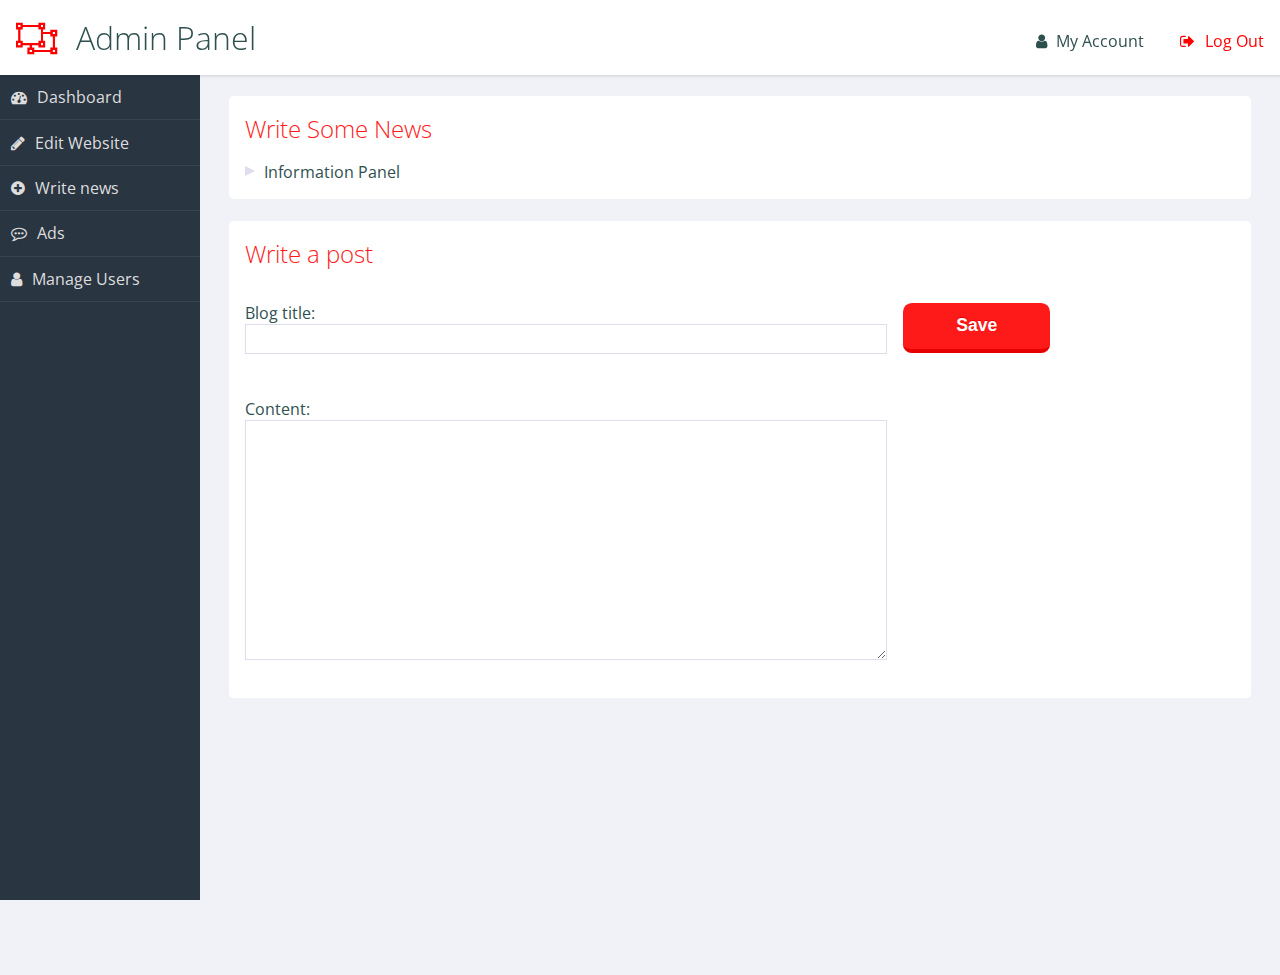
<file: admin.html>
<html>
<head>
<link rel="stylesheet" href="https://fonts.googleapis.com/icon?family=Material+Icons" >
<link rel="stylesheet" href = "admin.css"  type ="text/css" ><header role="banner">
</head>
<body>
    

    <h1>Admin Panel</h1>
    <ul class="utilities">
      <br>
      <li class="users"><a href="#">My Account</a></li>
      <li class="logout warn"><a href="">Log Out</a></li>
    </ul>
  </header>
  
  <nav role='navigation'>
    <ul class="main">
      <li class="dashboard"><a href="admindashboard">Dashboard</a></li>
      <li class="edit"><a href="#">Edit Website</a></li>
      <li class="write"><a href="#">Write news</a></li>
      <li class="comments"><a href="#">Ads</a></li>
      <li class="users"><a href="#">Manage Users</a></li>
    </ul>
  </nav>
  
  <main role="main">
    
    <section class="panel important">
      <h2>Write Some News</h2>
      <ul>
        <li>Information Panel</li>
      </ul>
    </section>
    
    <section class="panel important">
      <h2>Write a post</h2>
        <form action="<?php echo $_SERVER['PHP_SELF']; ?>" method="post">
          <div class="twothirds">
            Blog title:<br/>
            <input type="text" name="title" size="40"/><br/><br/>
            Content:<br/>    
            <textarea name="newstext" rows="15" cols="67"></textarea><br/>  
          </div>
          <div>
            <input type="submit" name="submit" value="Save" />
          </div>
          </div>
        </form>
    </section>
  
  </main>
</body>
  </html>
</file>
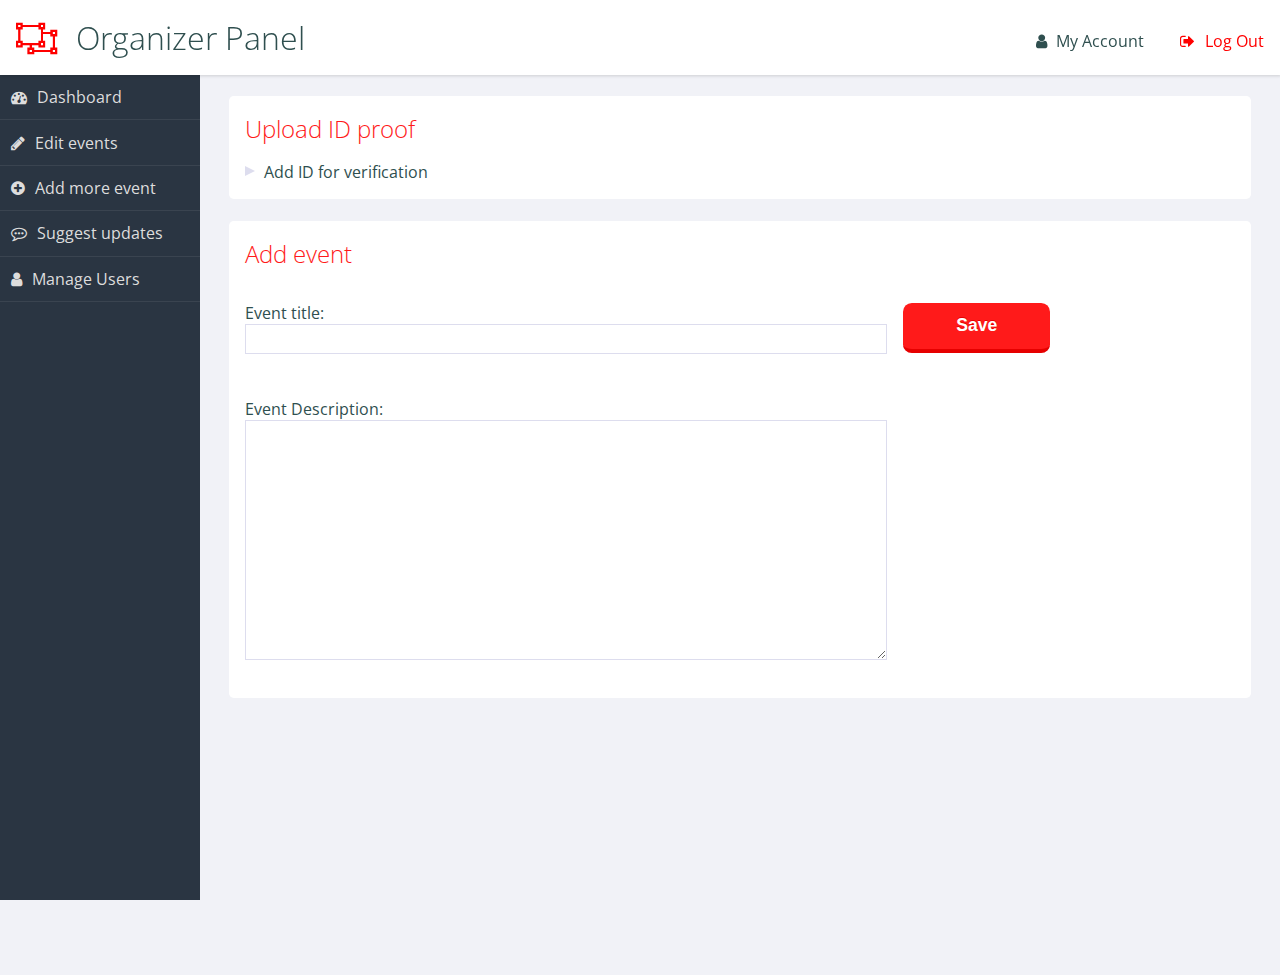
<file: organizer.html>
<html>
<head>
<link rel="stylesheet" href="https://fonts.googleapis.com/icon?family=Material+Icons" >
<link rel="stylesheet" href = "admin.css"  type ="text/css" ><header role="banner">
</head>
<body>
    

    <h1>Organizer Panel</h1>
    <ul class="utilities">
      <br>
      <li class="users"><a href="#">My Account</a></li>
      <li class="logout warn"><a href="">Log Out</a></li>
    </ul>
  </header>
  
  <nav role='navigation'>
    <ul class="main">
      <li class="dashboard"><a href="admindashboard">Dashboard</a></li>
      <li class="edit"><a href="#">Edit events</a></li>
      <li class="write"><a href="#">Add more event</a></li>
      <li class="comments"><a href="#">Suggest updates</a></li>
      <li class="users"><a href="#">Manage Users</a></li>
    </ul>
  </nav>
  
  <main role="main">
    
    <section class="panel important">
      <h2>Upload ID proof</h2>
      <ul class = "main">
        <li class="write"><a href="#">Add ID for verification</a></li>
      </ul>
    </section>
    
    <section class="panel important">
      <h2>Add event</h2>
        <form action="<?php echo $_SERVER['PHP_SELF']; ?>" method="post">
          <div class="twothirds">
            Event title:<br/>
            <input type="text" name="title" size="40"/><br/><br/>
            Event Description:<br/>    
            <textarea name="newstext" rows="15" cols="67"></textarea><br/>  
          </div>
          <div>
            <input type="submit" name="submit" value="Save" />
          </div>
          </div>
        </form>

        
       
    </section>
    
  
  </main>
</body>
  </html>
</file>
<file: admin.css>
@charset "UTF-8";
@import url(https://fonts.googleapis.com/css?family=Open+Sans:300,400,700,400italic);
@import url(https://cdnjs.cloudflare.com/ajax/libs/font-awesome/4.4.0/css/font-awesome.min.css);
html {
  box-sizing: border-box;
}

*,
*:before,
*:after {
  box-sizing: inherit;
}

body {
  background: #f1f2f7;
  font-family: "Open Sans", arial, sans-serif;
  color: darkslategray;
}

body.login {
  background-color: white;
  max-width: 500px;
  margin: 10vh auto;
  padding: 1em;
  height: auto;
}

.warn {
  color: red;
}

/* header */
header[role="banner"] {
  background: white;
  box-shadow: 1px 1px 3px rgba(0, 0, 0, 0.15);
}
header[role="banner"] h1 {
  margin: 0;
  font-weight: 300;
  padding: 1rem;
}
header[role="banner"] h1:before {
  content: "\f248";
  font-family: FontAwesome;
  padding-right: 0.6em;
  color: red;
}
header[role="banner"] .utilities {
  width: 100%;
  background: slategray;
  color: #ddd;
}
header[role="banner"] .utilities li {
  border-bottom: solid 1px rgba(255, 255, 255, 0.2);
}
header[role="banner"] .utilities li a {
  padding: 0.7em;
  display: block;
}

/* header */
.utilities a:before {
  content: "\f248";
  font-family: FontAwesome;
  padding-right: 0.6em;
}

.logout a:before {
  content: "";
}

.users a:before {
  content: "";
}

nav[role="navigation"] {
  background: #2a3542;
  color: #ddd;
  /* icons */
}
nav[role="navigation"] li {
  border-bottom: 1px solid rgba(255, 255, 255, 0.08);
}
nav[role="navigation"] li a {
  color: #ddd;
  text-decoration: none;
  display: block;
  padding: 0.7em;
}
nav[role="navigation"] li a:hover {
  background-color: rgba(255, 255, 255, 0.05);
}
nav[role="navigation"] li a:before {
  content: "\f248";
  font-family: FontAwesome;
  padding-right: 0.6em;
}
nav[role="navigation"] .dashboard a:before {
  content: "";
}
nav[role="navigation"] .write a:before {
  content: "";
}
nav[role="navigation"] .edit a:before {
  content: "";
}
nav[role="navigation"] .comments a:before {
  content: "";
}
nav[role="navigation"] .users a:before {
  content: "";
}

/* current nav item */
.current, .dashboard .dashboard a,
.write .write a,
.edit .edit a,
.comments .comments a,
.users .users a {
  background-color: rgba(255, 255, 255, 0.1);
}

footer[role="contentinfo"] {
  background: slategray;
  color: #ddd;
  font-size: 0.8em;
  text-align: center;
  padding: 0.2em;
}

/* panels */
.panel {
  background-color: white;
  color: darkslategray;
  -webkit-border-radius: 0.3rem;
  -moz-border-radius: 0.3rem;
  -ms-border-radius: 0.3rem;
  border-radius: 0.3rem;
  margin: 1%;
}
.panel > h2, .panel > ul {
  margin: 1rem;
}

/* typography */
a {
  text-decoration: none;
  color: inherit;
}

h2,
h3,
h4 {
  font-weight: 300;
  margin: 0;
}

h2 {
  color: #ff1a1a;
}

b {
  color: lightsalmon;
}

.hint {
  color: lightslategray;
}

/* lists */
ul,
li {
  list-style-type: none;
  margin: 0;
  padding: 0;
}

main li {
  position: relative;
  padding-left: 1.2em;
  margin: 0.5em 0;
}
main li:before {
  content: "";
  position: absolute;
  width: 0;
  height: 0;
  left: 0;
  top: 0.3em;
  border-left: solid 10px #dde;
  border-top: solid 5px transparent;
  border-bottom: solid 5px transparent;
}

/* forms */
form input,
form textarea,
form select {
  width: 100%;
  display: block;
  border: solid 1px #dde;
  padding: 0.5em;
}
form input:after,
form textarea:after,
form select:after {
  content: "";
  display: table;
  clear: both;
}
form input[type="checkbox"],
form input[type="radio"] {
  display: inline;
  width: auto;
}
form label,
form legend {
  display: block;
  margin: 1em 0 0.5em;
}
form input[type="submit"] {
  background: #ff1a1a;
  border: none;
  border-bottom: solid 4px #e60000;
  padding: 0.7em 3em;
  margin: 1em 0;
  color: white;
  text-shadow: 0 -1px 0 #e60000;
  font-size: 1.1em;
  font-weight: bold;
  display: inline-block;
  width: auto;
  -webkit-border-radius: 0.5em;
  -moz-border-radius: 0.5em;
  -ms-border-radius: 0.5em;
  border-radius: 0.5em;
}
form input[type="submit"]:hover {
  background: turquoise;
  border: none;
  border-bottom: solid 4px #21ccbb;
  padding: 0.7em 3em;
  margin: 1em 0;
  color: white;
  text-shadow: 0 -1px 0 #21ccbb;
  font-size: 1.1em;
  font-weight: bold;
  display: inline-block;
  width: auto;
  -webkit-border-radius: 0.5em;
  -moz-border-radius: 0.5em;
  -ms-border-radius: 0.5em;
  border-radius: 0.5em;
}

/* feedback */
.error {
  background-color: #ffe9e0;
  border-color: #ffc4ad;
}

label.error {
  padding: 0.2em 0.5em;
}

.feedback {
  background: #fcfae6;
  color: #857a11;
  margin: 1em;
  padding: 0.5em 0.5em 0.5em 2em;
  border: solid 1px khaki;
}
.feedback:before {
  content: "";
  font-family: fontawesome;
  color: #e4d232;
  margin-left: -1.5em;
  margin-right: 0.5em;
}
.feedback li:before {
  border-left-color: #f6f0b9;
}
.feedback.error {
  background: #ffe9e0;
  color: #942a00;
  margin: 1em;
  padding: 0.5em 0.5em 0.5em 2em;
  border: solid 1px lightsalmon;
}
.feedback.error:before {
  content: "";
  font-family: fontawesome;
  color: #ff5714;
  margin-left: -1.5em;
  margin-right: 0.5em;
}
.feedback.error li:before {
  border-left-color: #ffc4ad;
}
.feedback.success {
  background: #98eee6;
  color: #08322e;
  margin: 1em;
  padding: 0.5em 0.5em 0.5em 2em;
  border: solid 1px turquoise;
}
.feedback.success:before {
  content: "";
  font-family: fontawesome;
  color: #1aa093;
  margin-left: -1.5em;
  margin-right: 0.5em;
}
.feedback.success li:before {
  border-left-color: #6ce7db;
}

/* tables */
table {
  border-collapse: collapse;
  width: 96%;
  margin: 2%;
}

th {
  text-align: left;
  font-weight: 400;
  font-size: 13px;
  text-transform: uppercase;
  border-bottom: 1px solid rgba(0, 0, 0, 0.1);
  padding: 0 10px;
  padding-bottom: 14px;
}

tr:not(:first-child):hover {
  background: rgba(0, 0, 0, 0.1);
}

td {
  line-height: 40px;
  font-weight: 300;
  padding: 0 10px;
}

@media screen and (min-width: 600px) {
  html,
  body {
    height: 100%;
  }

  header[role="banner"] {
    position: fixed;
    top: 0;
    left: 0;
    width: 100%;
    z-index: 99;
    height: 75px;
  }
  header[role="banner"] .utilities {
    position: absolute;
    top: 0;
    right: 0;
    background: transparent;
    color: darkslategray;
    width: auto;
  }
  header[role="banner"] .utilities li {
    display: inline-block;
  }
  header[role="banner"] .utilities li a {
    padding: 0.5em 1em;
  }

  nav[role="navigation"] {
    position: fixed;
    width: 200px;
    top: 75px;
    bottom: 0px;
    left: 0px;
  }

  main[role="main"] {
    margin: 75px 0 40px 200px;
  }
  main[role="main"]:after {
    content: "";
    display: table;
    clear: both;
  }

  .panel {
    margin: 2% 0 0 2%;
    float: left;
    width: 96%;
  }
  .panel:after {
    content: "";
    display: table;
    clear: both;
  }

  .box, .onethird, .twothirds {
    padding: 1rem;
  }

  .onethird {
    width: 33.333%;
    float: left;
  }

  .twothirds {
    width: 66%;
    float: left;
  }

  footer[role="contentinfo"] {
    clear: both;
    margin-left: 200px;
  }
}
@media screen and (min-width: 900px) {
  footer[role="contentinfo"] {
    position: fixed;
    width: 100%;
    bottom: 0;
    left: 0px;
    margin: 0;
  }

  .panel {
    width: 47%;
    clear: none;
  }
  .panel.important {
    width: 96%;
  }
  .panel.secondary {
    width: 23%;
  }
}
</file>
